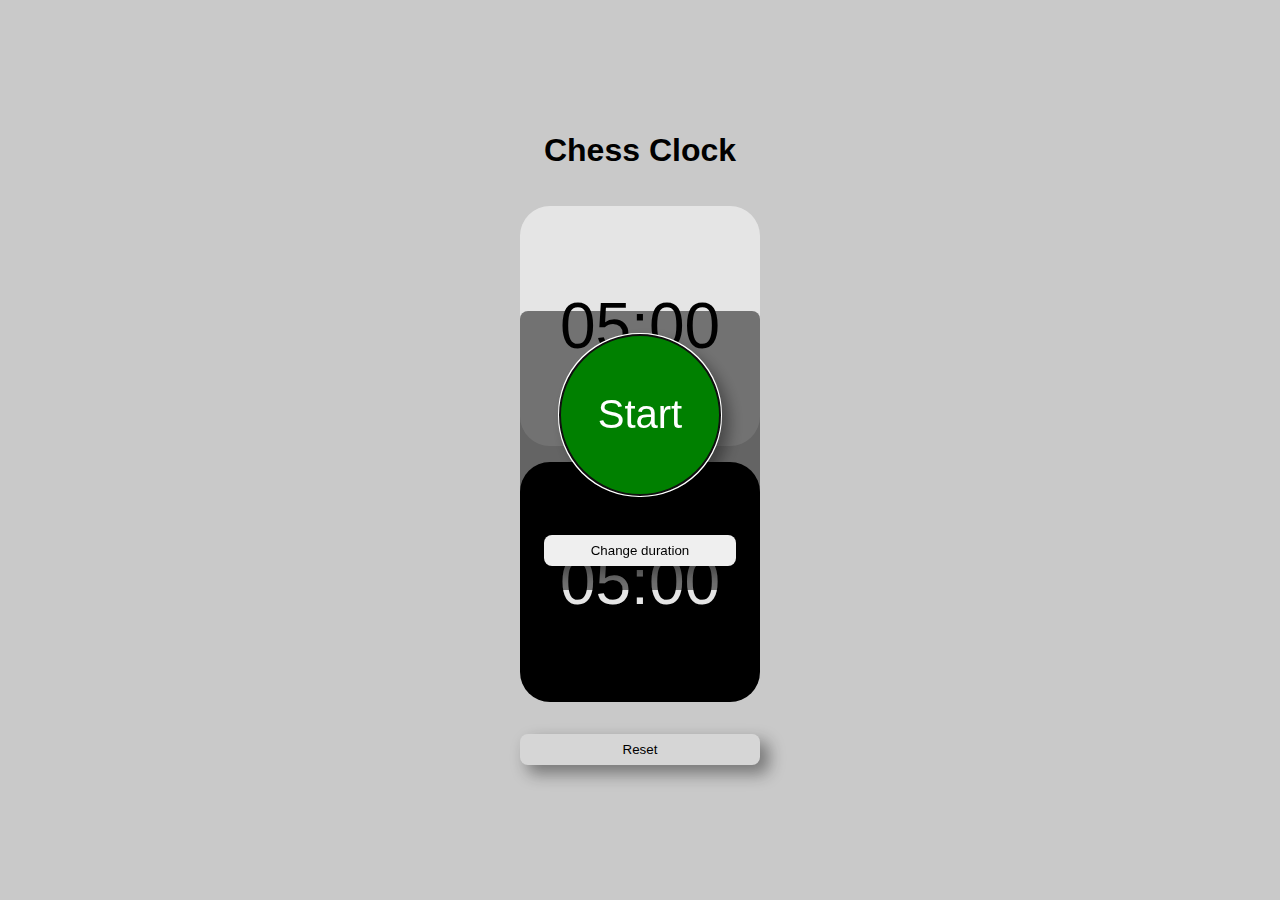
<file: chess-clock/index.html>
<!DOCTYPE html>
<html lang="en">
  <head>
    <meta charset="UTF-8" />
    <meta http-equiv="X-UA-Compatible" content="IE=edge" />
    <meta name="viewport" content="width=device-width, initial-scale=1.0" />
    <link rel="stylesheet" href="chessclock.css" />
    <title>Chess Clock</title>
  </head>
  <body>
    <main class="main">
      <h1 style="text-align: center">Chess Clock</h1>
      <!-- Time input form -->
      <form id="clockForm" class="clock-form no-display">
        <label for="clockTime">Play time</label>
        <input
          type="number"
          name="clockTime"
          class="time-input"
          placeholder="Enter duration in minute"
          id="time-input"
          min="5"
          max="60"
        />
        <button id="setClockTimeBtn" class="set-time-btn">Set duration</button>
      </form>

      <!-- Player's timer buttons -->
      <div id="btn-container" class="btn-container">
        <div id="player-btn-container">
          <button id="p1Btn" class="timer-btn p-white">Player-1</button>
          <button id="p2Btn" class="timer-btn p-black">Player-2</button>
        </div>
        <button id="reset" class="reset-btn" style="margin-top: 1rem">
          Reset
        </button>
      </div>
    </main>

    <dialog id="start-dialog" class="start-dialog">
      <button id="start-btn" class="start-btn">Start</button>
      <button id="set-own-time" class="reset-btn change-time">
        Change duration
      </button>
    </dialog>

    <dialog id="generic-dialog" class="generic-dialog">
      <p id="message" class="message"></p>
      <button id="dialog-ok" class="ok">Ok</button>
    </dialog>

    <script src="./chessclock.js" type="module" defer></script>
  </body>
</html>
</file>
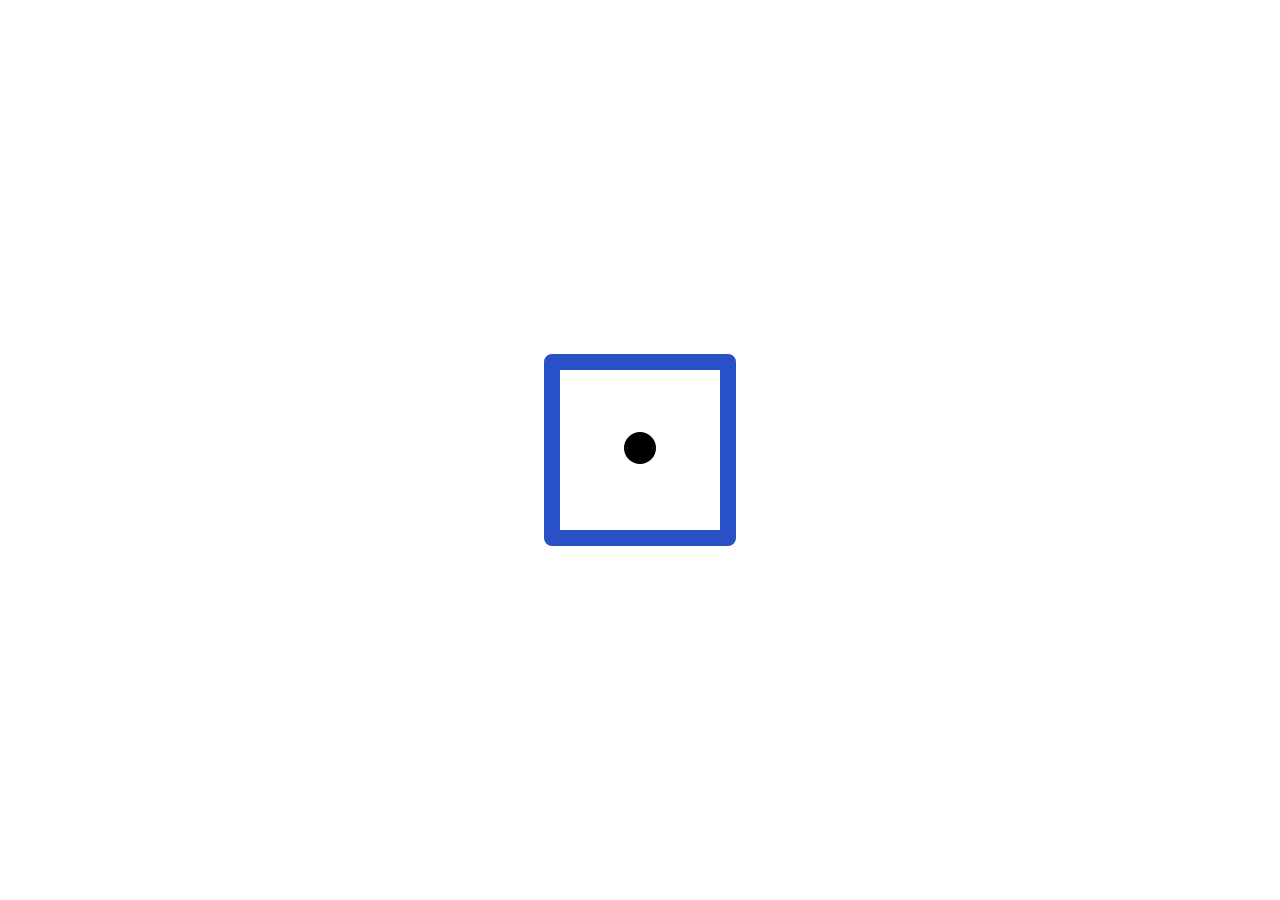
<file: dice/index.html>
<!DOCTYPE html>
<html lang="en">
  <head>
    <meta charset="UTF-8" />
    <meta name="viewport" content="width=device-width, initial-scale=1.0" />
    <title>Dice</title>

    <link rel="stylesheet" href="style.css" />
  </head>
  <body>
    <main id="container" class="main-container">
      <table id="dice">
        <tr>
          <td id="00"><span></span></td>
          <td id="01"><span></span></td>
          <td id="02"><span></span></td>
        </tr>

        <tr>
          <td id="10"><span></span></td>
          <td id="11"><span class="dot"></span></td>
          <td id="12"><span></span></td>
        </tr>

        <tr>
          <td id="20"><span></span></td>
          <td id="21"><span></span></td>
          <td id="22"><span></span></td>
        </tr>
      </table>
    </main>

    <script src="main.js"></script>
  </body>
</html>
</file>
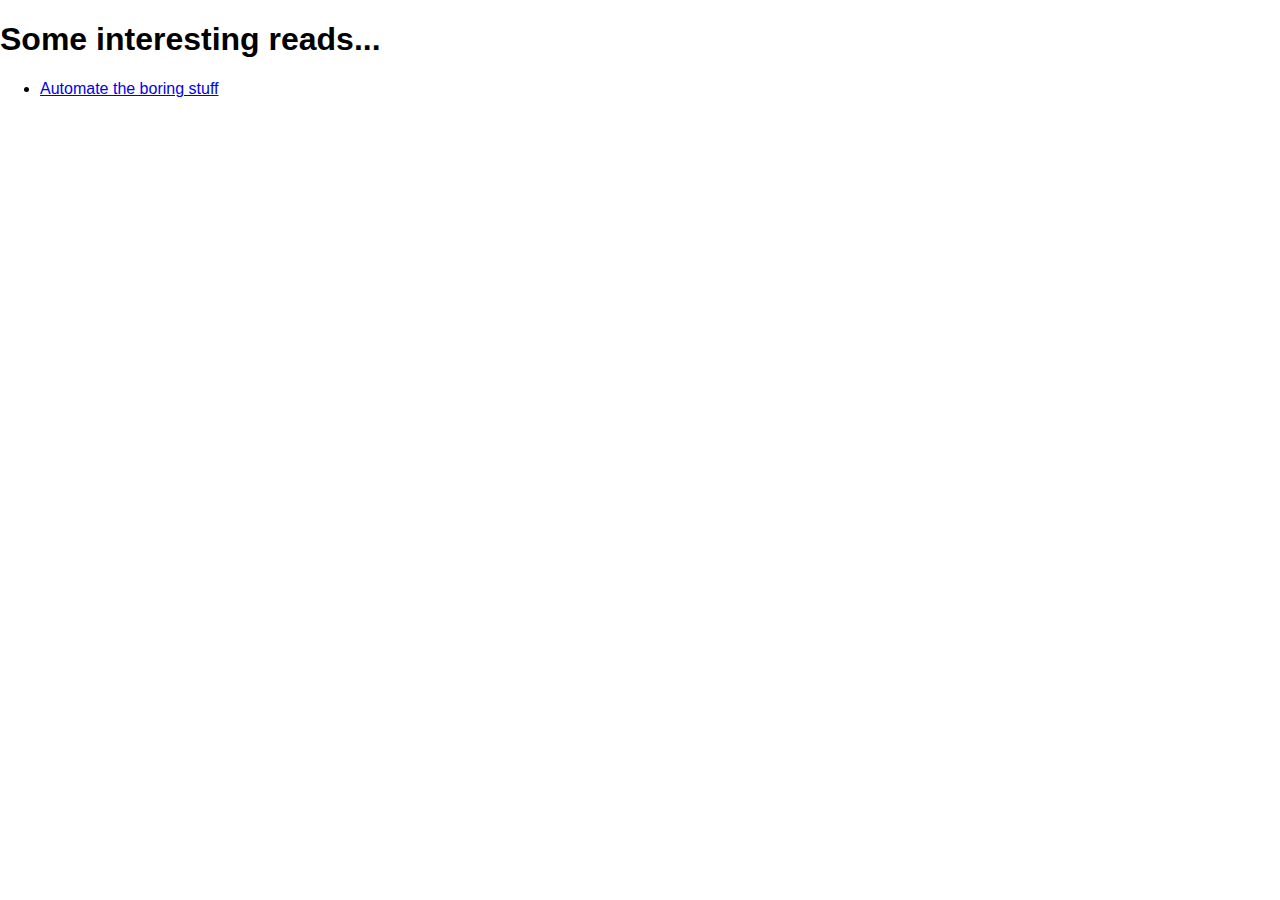
<file: readings/index.html>
<!DOCTYPE html>
<html lang="en">
  <head>
    <meta charset="UTF-8" />
    <meta http-equiv="X-UA-Compatible" content="IE=edge" />
    <meta name="viewport" content="width=device-width, initial-scale=1.0" />
    <link rel="stylesheet" href="reading-style.css" />
    <title>Rajesh Kumar | Readings</title>
  </head>
  <body>
    <main class="main-container">
      <h1>Some interesting reads...</h1>

      <ul>
        <li>
          <a href="http://github.com/rajeshtezu90/automateboringstuff" target="_blank">Automate the boring stuff</a>
        </li>
      </ul>
    </main>
  </body>
</html>
</file>
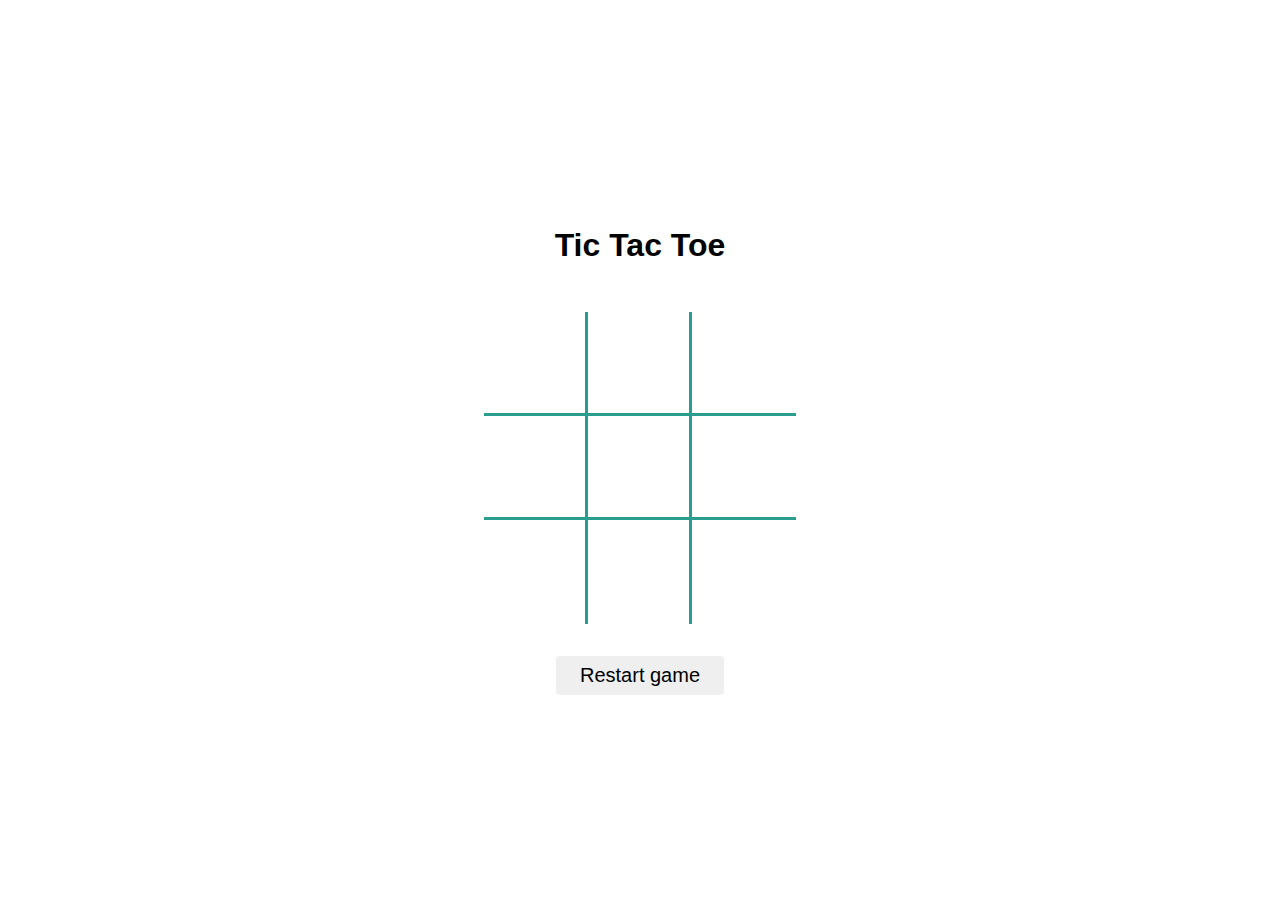
<file: tic-tac-toe/index.html>
<!DOCTYPE html>
<html lang="en">
  <head>
    <meta charset="UTF-8" />
    <meta http-equiv="X-UA-Compatible" content="IE=edge" />
    <meta name="viewport" content="width=device-width, initial-scale=1.0" />
    <link rel="stylesheet" href="style.css" />
    <title>Tic Tac Toe</title>
  </head>
  <body>
    <!-- TODO: Add a dropdown to select theme -->
    <main id="tic-tac-toe" class="main">
      <h1 style="margin-bottom: 3rem">Tic Tac Toe</h1>

      <table>
        <tbody>
          <tr>
            <td id="r1c1" class="border-right border-bottom"></td>
            <td id="r1c2" class="border-bottom border-right"></td>
            <td id="r1c3" class="border-bottom"></td>
          </tr>

          <tr>
            <td id="r2c1" class="border-bottom border-right"></td>
            <td id="r2c2" class="border-bottom border-right"></td>
            <td id="r2c3" class="border-bottom"></td>
          </tr>

          <tr>
            <td id="r3c1" class="border-right"></td>
            <td id="r3c2" class="border-right"></td>
            <td id="r3c3"></td>
          </tr>
        </tbody>
      </table>

      <button id="reset-btn" class="reset">Restart game</button>
    </main>

    <script type="module" src="tic-tac-toe.js" defer></script>
  </body>
</html>
</file>
<file: chess-clock/chessclock.css>
@import url('../common-style.css');

html {
  font-size: 16px;
  font-family: monospace;
}

body {
  margin: 0;
  padding: 0;
  background: #e0e0e0;
}

.main {
  display: flex;
  flex-direction: column;
  align-items: center;
  justify-content: center;
  height: 100vh;
}

.clock-form {
  width: 15rem;
  font-size: 1.5rem;
}

label,
input,
button {
  margin-bottom: 0.5rem;
  width: 100%;
}

.time-input {
  height: 3rem;
  padding: 8px;
  border-radius: 4px;
  border: none;
  box-sizing: border-box;
  margin-top: 0.5rem;
}

.set-time-btn {
  font-size: 1.25rem;
  padding: 2rem;
  border-radius: 8px;
  border: none;
  color: white;
  background-color: black;
  margin-top: 1rem;
  cursor: pointer;
}

.btn-container {
  display: flex;
  flex-direction: column;
  align-items: center;
  margin: 1rem;
  width: 15rem;
}

.timer-btn {
  color: white;
  cursor: pointer;
  padding: 2rem;
  font-size: 4rem;
  border: none;
  border-radius: 30px;
  height: 15rem;
}

.p-white {
  background-color: white;
  color: black;
  margin-bottom: 1rem;
}

.p-black {
  background-color: black;
  color: white;
  margin-bottom: 1rem;
}

.disable-btn {
  cursor: not-allowed;
  pointer-events: none;
  opacity: 0.5;
}

.reset-btn {
  padding: 0.5rem;
  border: none;
  border-radius: 8px;
  cursor: pointer;
  box-shadow: var(--boxShadow);
}

.change-time {
  margin-top: 2rem;
  margin-bottom: 0;
}

.no-display {
  display: none;
}

.start-dialog {
  width: 12rem;
  /* background: transparent; */
  border: none;
  text-align: center;
  padding: 1.5rem;
  border-radius: 8px;
  background: rgba(0, 0, 0, 0.5);
}

.start-btn {
  height: 10rem;
  width: 10rem;
  border-radius: 50%;
  border: none;
  background-color: green;
  color: white;
  font-size: 2.5rem;
  cursor: pointer;
  box-shadow: var(--boxShadow);
}

.generic-dialog {
  border: none;
  border-radius: 8px;
}

.message {
  font-size: 1.125rem;
  text-align: center;
}

.ok {
  float: right;
  width: auto;
  padding: 0.75rem 1.5rem;
  font-size: 1.25rem;
  cursor: pointer;
  border: none;
  border-radius: 4px;
  background-color: black;
  color: white;
}

.shadow-white {
  box-shadow: inset 0 -0.0625em 0.0625em 0.125em rgb(0 0 0 / 0.1),
    inset 0 -0.125em 0.0625em rgb(0 0 0 / 0.2),
    inset 0 0.1875em 0.0625em rgb(255 255 255 / 0.3),
    0 0.125em 0.125em rgb(0 0 0 / 0.5);
}

.shadow-black {
  box-shadow: inset 0 -0.0625em 0.0625em 0.125em rgb(255 255 255 / 0.1),
    inset 0 -0.125em 0.0625em rgb(255 255 255 / 0.2),
    inset 0 0.1875em 0.0625em rgb(200 200 200 / 0.3),
    0 0.125em 0.125em rgb(255 255 255 / 0.5);
}
</file>
<file: dice/style.css>
html,
body {
  margin: 0;
  padding: 0;
}

.main-container {
  display: flex;
  justify-content: center;
  align-items: center;
  height: 100vh;
}

table {
  border: 16px solid #2951c7;
  padding: 12px;
  border-radius: 8px;
  height: 12rem;
  width: 12rem;
  display: flex;
  justify-content: center;
  align-items: center;
}

td {
  height: 1rem;
  width: 1rem;
}

.dot {
  width: 2rem;
  height: 2rem;
  border-radius: 50%;
  background-color: black;
  display: inline-block;
  margin: 8px;
}

.rotate {
  animation-name: rotate-keyframes;
  animation-duration: 1s;
}

@keyframes rotate-keyframes {
  0% {
    transform: rotate(20deg);
  }
  10% {
    transform: rotate(40deg);
  }
  20% {
    transform: rotate(60deg);
  }
  30% {
    transform: rotate(80deg);
  }
  40% {
    transform: rotate(100deg);
  }
  50% {
    transform: rotate(120deg);
  }
  60% {
    transform: rotate(140deg);
  }
  70% {
    transform: rotate(160deg);
  }
  80% {
    transform: rotate(180deg);
  }
  90% {
    transform: rotate(200deg);
  }
  100% {
    transform: rotate(220deg);
  }
}
</file>
<file: readings/reading-style.css>
@import url('../common-style.css');
</file>
<file: tic-tac-toe/style.css>
@import url('../common-style.css');

main {
  --border: 3.5px solid var(--two);
}

.main {
  display: flex;
  flex-direction: column;
  align-items: center;
  justify-content: center;
  height: 100vh;
}

table {
  border-spacing: 0;
}

td {
  text-align: center;
  box-sizing: border-box;
  padding: 0.25rem;
  cursor: pointer;
  color: var(--five);
  user-select: none;
  font-size: 5rem;
  height: 6.5rem;
  width: 6.5rem;
}

.border-top {
  border-top: var(--border);
}

.border-right {
  border-right: var(--border);
}

.border-bottom {
  border-bottom: var(--border);
}

.border-left {
  border-left: var(--border);
}

.reset {
  font-size: 1.25rem;
  padding: 8px 24px;
  border: none;
  margin-top: 2rem;
  border-radius: 4px;
  cursor: pointer;
}

.x-color {
  color: var(--one);
}

.o-color {
  color: var(--five);
}
</file>
